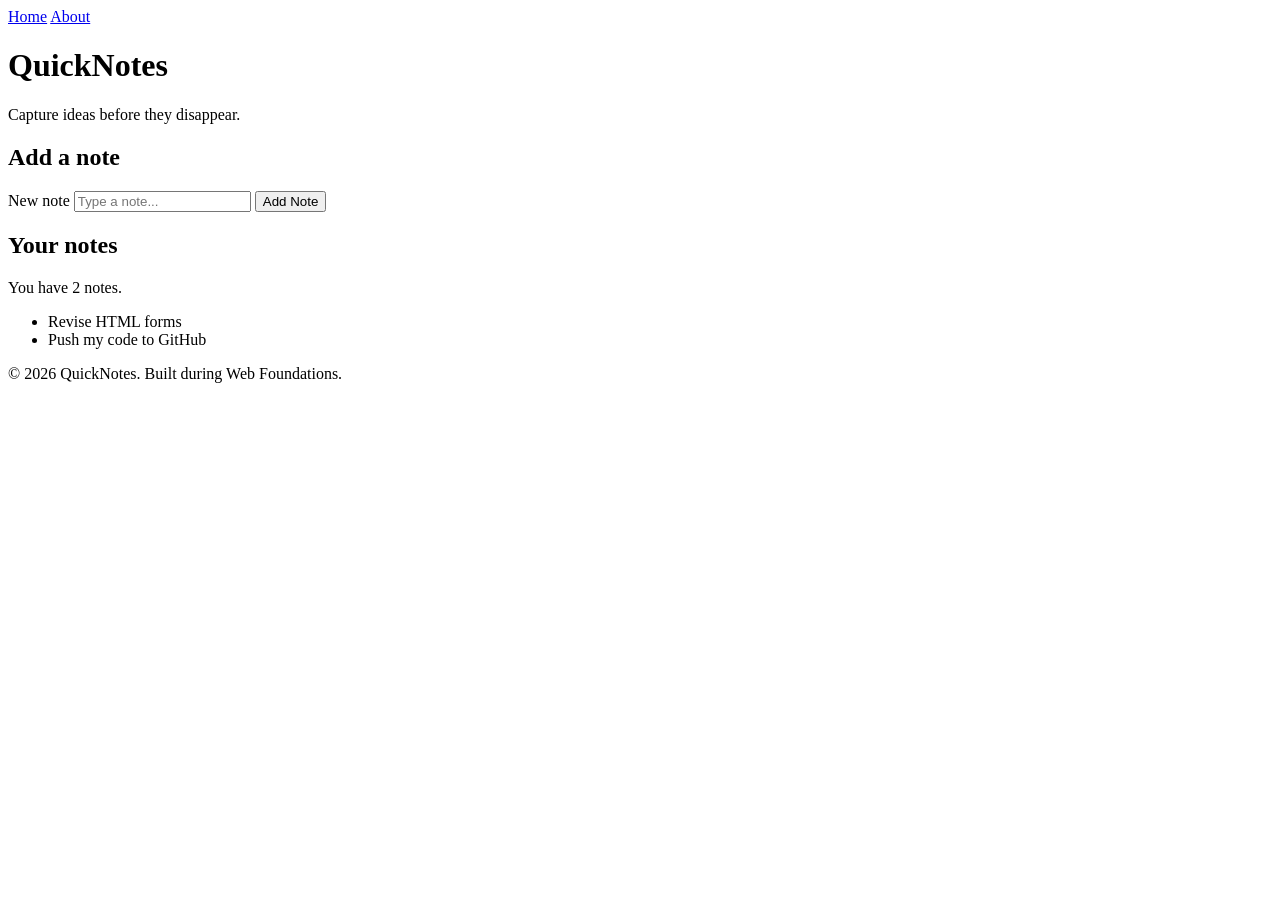
<file: day 1/index.html>
<!DOCTYPE html>
<html lang="en">
  <head>
    <meta charset="UTF-8" />
    <meta name="viewport" content="width=device-width, initial-scale=1.0" />
   
    <title>QuickNotes</title>
  </head>
  <body>
    <header>
        <nav><a href="index.html">Home</a>
            <a href="about.html">About</a>
        </nav>
      <h1>QuickNotes</h1>
      <p>Capture ideas before they disappear.</p>
    </header>
 
    <main>
      <section>
        <h2>Add a note</h2>
        <form id="note-form">
          <label for="note-input">New note</label>
          <input type="text" id="note-input" placeholder="Type a note..." />
          <button type="submit">Add Note</button>
        </form>
      </section>
 
      <section>
        <h2>Your notes</h2>
        <p id="note-count">You have 2 notes.</p>
        <ul id="notes-list">
          <li>Revise HTML forms</li>
          <li>Push my code to GitHub</li>
        </ul>
      </section>
    </main>
 
    <footer>
      <p>&copy; 2026 QuickNotes. Built during Web Foundations.</p>
    </footer>
  </body>
</html>
</file>
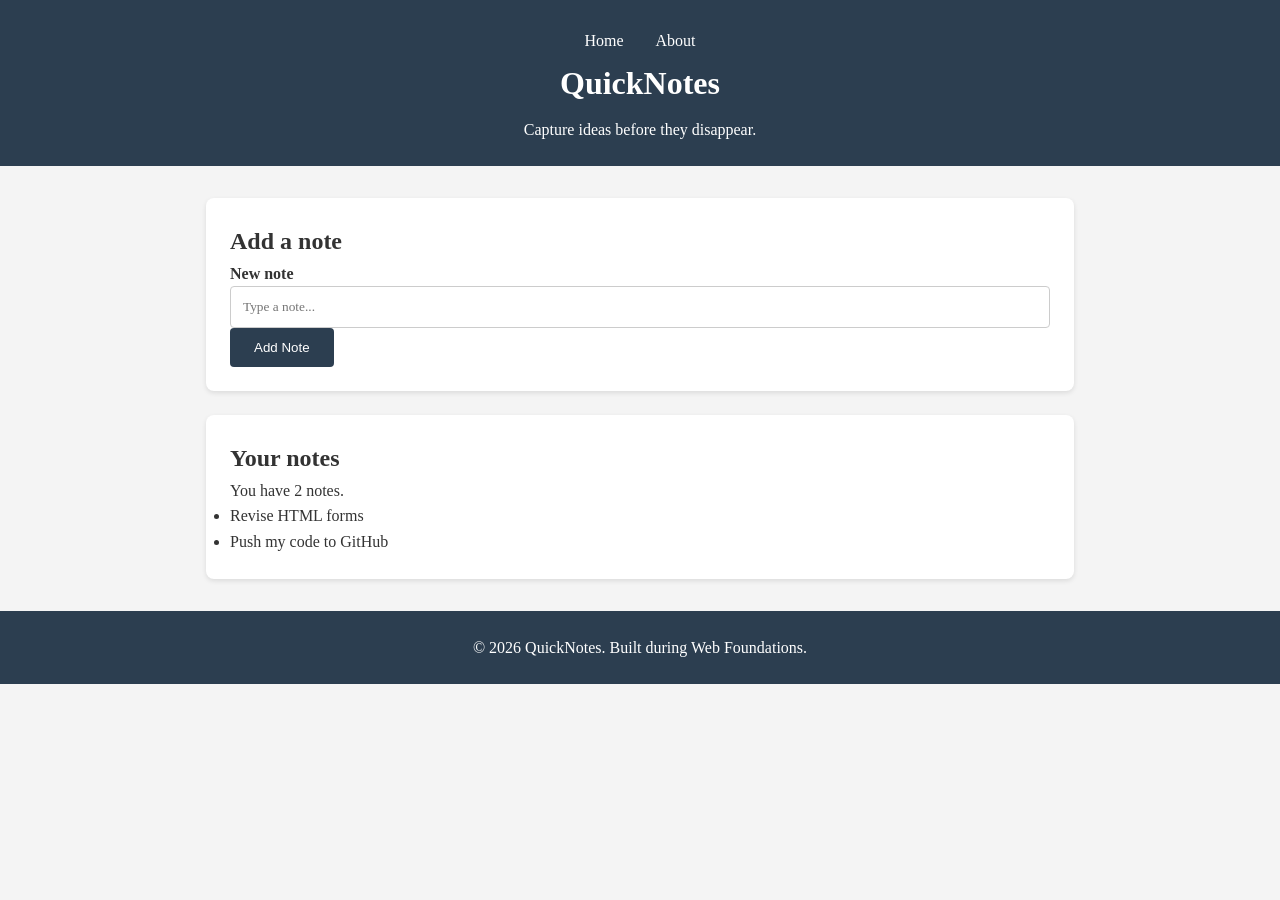
<file: day2/index.html>
<!DOCTYPE html>
<html lang="en">
  <head>
    <meta charset="UTF-8" />
    <meta name="viewport" content="width=device-width, initial-scale=1.0" />
   
    <title>QuickNotes</title>
    <link rel="stylesheet" href="style.css">
  </head>
  <body>
    <header>
        <nav><a href="index.html">Home</a>
            <a href="about.html">About</a>
        </nav>
      <h1>QuickNotes</h1>
      <p>Capture ideas before they disappear.</p>
    </header>
 
    <main>
      <section>
        <h2>Add a note</h2>
        <form id="note-form">
          <label for="note-input">New note</label>
          <input type="text" id="note-input" placeholder="Type a note..." />
          <button type="submit">Add Note</button>
        </form>
      </section>
 
      <section>
        <h2>Your notes</h2>
        <p id="note-count">You have 2 notes.</p>
        <ul id="notes-list">
          <li>Revise HTML forms</li>
          <li>Push my code to GitHub</li>
        </ul>
      </section>
    </main>
 
    <footer>
      <p>&copy; 2026 QuickNotes. Built during Web Foundations.</p>
    </footer>
  </body>
</html>
</file>
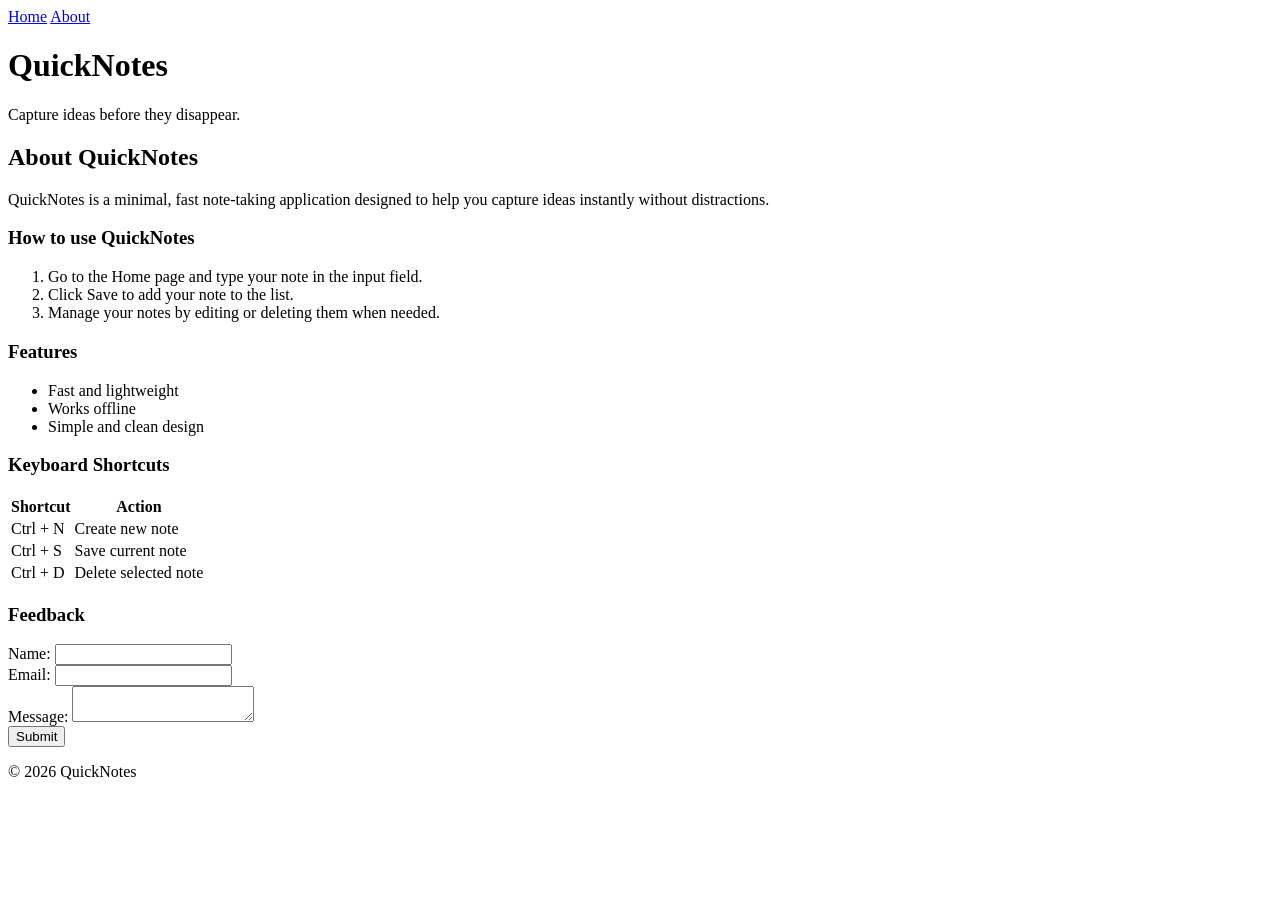
<file: day 1/about.html>
<!DOCTYPE html>
<html lang="en">
<head>
    <meta charset="UTF-8">
    <meta name="viewport" content="width=device-width, initial-scale=1.0">
    <title>QuickNotes</title>
</head>
<body>
     <header>
        <nav><a href="index.html">Home</a>
            <a href="about.html">About</a>
        </nav>
      <h1>QuickNotes</h1>
      <p>Capture ideas before they disappear.</p>
    </header>
    
    <main>
        <h2>About QuickNotes</h2>
        <p>QuickNotes is a minimal, fast note-taking application designed to help you capture ideas instantly without distractions.</p>
        <section>
            <h3>How to use QuickNotes</h3>
            <ol>
                <li>Go to the Home page and type your note in the input field.</li>
                <li>Click Save to add your note to the list.</li>
                <li>Manage your notes by editing or deleting them when needed.</li>
            </ol>
        </section>

        <section>
            <h3>Features</h3>
            <ul>
                <li>Fast and lightweight</li>
                <li>Works offline</li>
                <li>Simple and clean design</li>
            </ul>
        </section>

        <section>
            <h3>Keyboard Shortcuts</h3>
            <table>
                <thead>
                    <tr>
                        <th>Shortcut</th>
                        <th>Action</th>
                    </tr>
                </thead>
                <tbody>
                    <tr>
                        <td>Ctrl + N</td>
                        <td>Create new note</td>
                    </tr>
                    <tr>
                        <td>Ctrl + S</td>
                        <td>Save current note</td>
                    </tr>
                    <tr>
                        <td>Ctrl + D</td>
                        <td>Delete selected note</td>
                    </tr>
                </tbody>
            </table>
        </section>

        <section>
            <h3>Feedback</h3>
            <form action="#" method="post">
                <div>
                    <label for="name">Name:</label>
                    <input type="text" id="name" name="name" required>
                </div>
                <div>
                    <label for="email">Email:</label>
                    <input type="email" id="email" name="email" required>
                </div>
                <div>
                    <label for="message">Message:</label>
                    <textarea id="message" name="message" required></textarea>
                </div>
                <button type="submit">Submit</button>
            </form>
        </section>
    </main>

    <footer>
        <p>&copy; 2026 QuickNotes</p>
    </footer>
    </main>
</body>
</html>
</file>
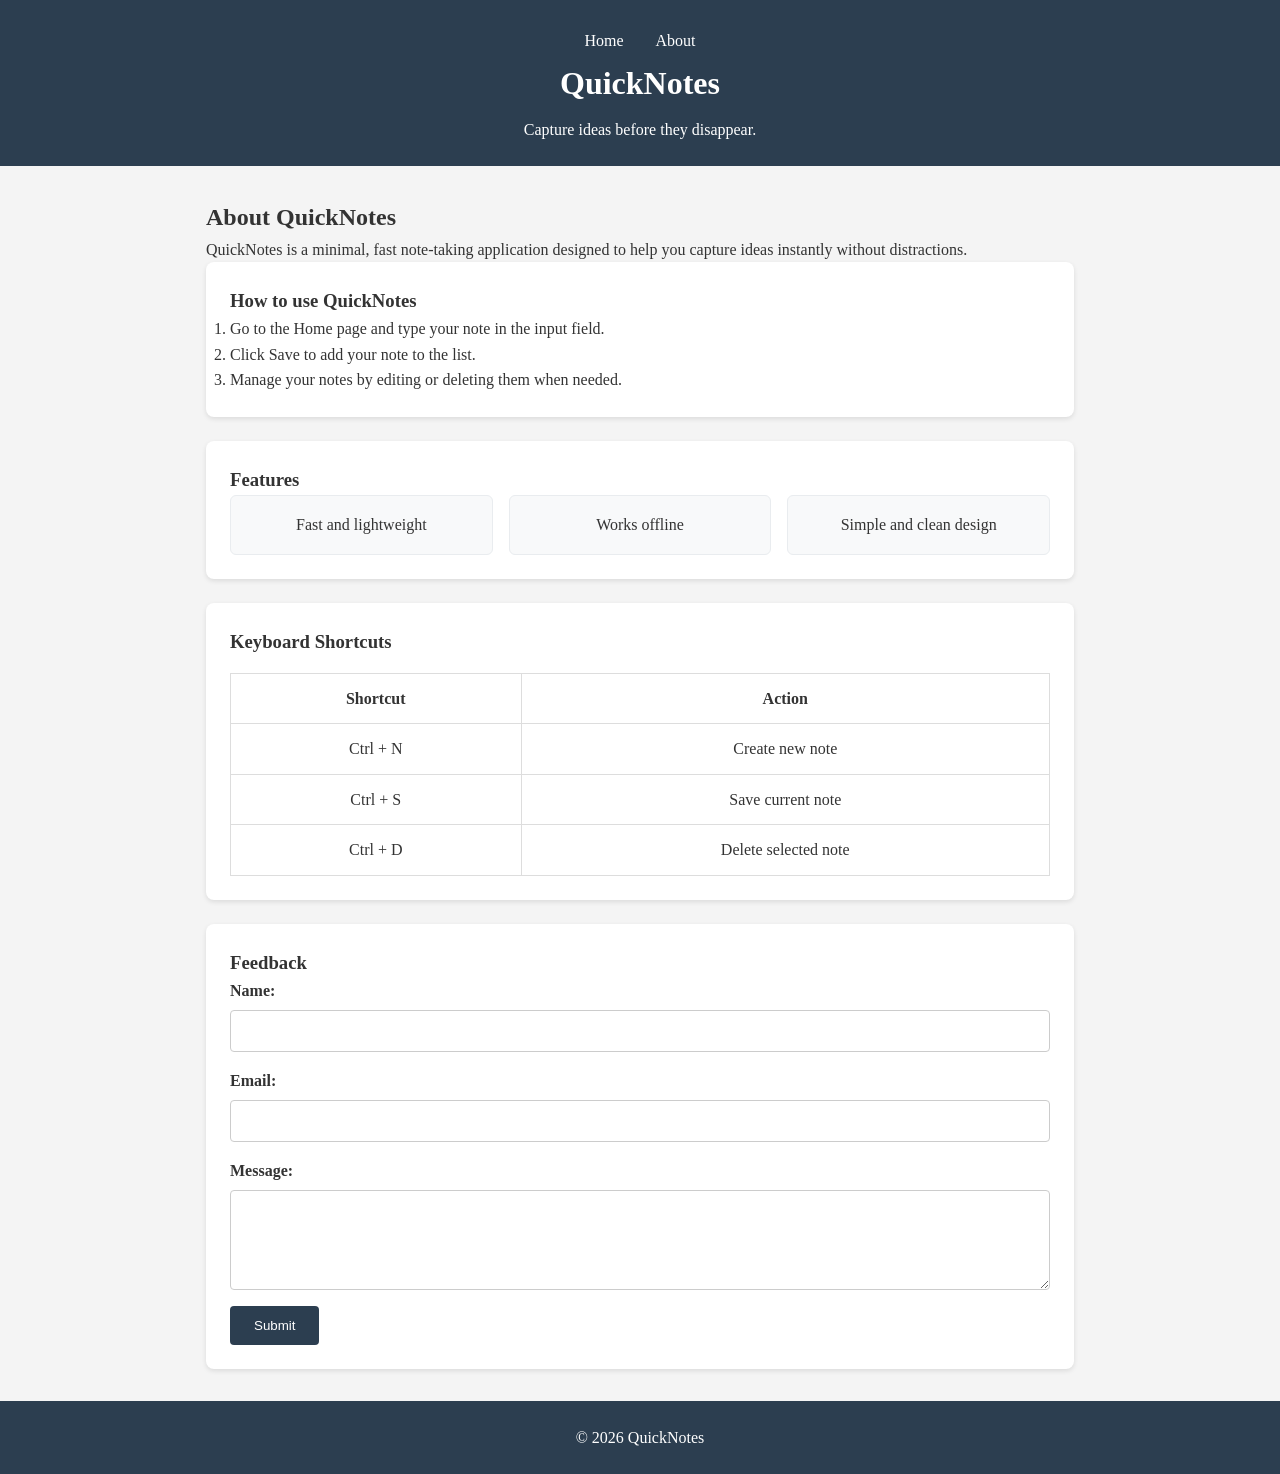
<file: day2/about.html>
<!DOCTYPE html>
<html lang="en">
<head>
    <meta charset="UTF-8">
    <meta name="viewport" content="width=device-width, initial-scale=1.0">
    <title>QuickNotes</title>
    <link rel="stylesheet" href="style.css">
</head>
<body>
     <header>
        <nav><a href="index.html">Home</a>
            <a href="about.html">About</a>
        </nav>
      <h1>QuickNotes</h1>
      <p>Capture ideas before they disappear.</p>
    </header>
    
    <main>
        <h2>About QuickNotes</h2>
        <p>QuickNotes is a minimal, fast note-taking application designed to help you capture ideas instantly without distractions.</p>
        <section>
            <h3>How to use QuickNotes</h3>
            <ol>
                <li>Go to the Home page and type your note in the input field.</li>
                <li>Click Save to add your note to the list.</li>
                <li>Manage your notes by editing or deleting them when needed.</li>
            </ol>
        </section>

        <section>
            <h3>Features</h3>
            <ul class="features">
                <li>Fast and lightweight</li>
                <li>Works offline</li>
                <li>Simple and clean design</li>
            </ul>
        </section>

        <section>
            <h3>Keyboard Shortcuts</h3>
            <table>
                <thead>
                    <tr>
                        <th>Shortcut</th>
                        <th>Action</th>
                    </tr>
                </thead>
                <tbody>
                    <tr>
                        <td>Ctrl + N</td>
                        <td>Create new note</td>
                    </tr>
                    <tr>
                        <td>Ctrl + S</td>
                        <td>Save current note</td>
                    </tr>
                    <tr>
                        <td>Ctrl + D</td>
                        <td>Delete selected note</td>
                    </tr>
                </tbody>
            </table>
        </section>

        <section>
            <h3>Feedback</h3>
            <form action="#" method="post">
                <div>
                    <label for="name">Name:</label>
                    <input type="text" id="name" name="name" required>
                </div>
                <div>
                    <label for="email">Email:</label>
                    <input type="email" id="email" name="email" required>
                </div>
                <div>
                    <label for="message">Message:</label>
                    <textarea id="message" name="message" required></textarea>
                </div>
                <button type="submit">Submit</button>
            </form>
        </section>
    </main>

    <footer>
        <p>&copy; 2026 QuickNotes</p>
    </footer>
    </main>
</body>
</html>
</file>
<file: day2/style.css>
*{
   box-sizing: border-box; 
   margin: 0;
   padding: 0;
}

body{
    ont-family: Arial, Helvetica, sans-serif;
    line-height: 1.6;
    background-color: #f4f4f4;
    color: #333;
}

header{
    background-color: #2c3e50;
    color: white;
    padding: 1.5rem 1rem;
    text-align: center;
}

header h1{
    margin-bottom: 0.5rem;
    font-size: 2rem;
}

nav{
    display: flex;
    flex-direction: row;
    align-items: center;
    justify-content: center;
    gap: 16px;
}

nav a {
    color: white;
    text-decoration: none;
    padding: 0.25rem 0.5rem;
    border-radius: 4px;
    transition: color 0.3s ease, background-color 0.3s ease;
}

nav a:hover {
    color: #f1c40f;
    background-color: rgba(255, 255, 255, 0.15);
    text-decoration: underline;
}

main {
    max-width: 900px;
    margin-left: auto;
    margin-right: auto;
    margin-top: 2rem;
    margin-bottom: 2rem;
    padding: 0 1rem;
}

section {
    background-color: white;
    padding: 1.5rem;
    margin-bottom: 1.5rem;
    border-radius: 8px;
    box-shadow: 0 2px 5px rgba(0, 0, 0, 0.1);
}

.features {
    display: grid;
    grid-template-columns: repeat(auto-fit, minmax(180px, 1fr));
    gap: 1rem;
    list-style: none;
    padding: 0;
}

.features li {
    background-color: #f8f9fa;
    border: 1px solid #e9ecef;
    border-radius: 6px;
    padding: 1rem;
    text-align: center;
}

table {
    width: 100%;
    border-collapse: collapse;
    margin-top: 1rem;
}

th, td {
    border: 1px solid #ddd;
    padding: 0.75rem;
    text-align: center;
}

form div {
    display: flex;
    flex-direction: column;
    margin-bottom: 1rem;
}

form label {
    margin-bottom: 0.4rem;
    font-weight: bold;
}

form input,
form textarea {
    width: 100%;
    padding: 0.75rem;
    border: 1px solid #ccc;
    border-radius: 4px;
    font-family: inherit;
}

form textarea {
    min-height: 100px;
    resize: vertical;
}

button {
    padding: 0.75rem 1.5rem;
    background-color: #2c3e50;
    color: white;
    border: none;
    border-radius: 4px;
    cursor: pointer;
    transition: background-color 0.3s ease, transform 0.2s ease;
}

button:hover {
    background-color: #34495e;
    transform: translateY(-2px);
}

footer {
    text-align: center;
    padding: 1.5rem;
    background-color: #2c3e50;
    color: white;
    margin-top: 2rem;
}

@media (max-width: 600px) {
    header {
        padding: 1rem;
    }

    header h1 {
        font-size: 1.5rem;
    }

    nav {
        flex-wrap: wrap;
    }

    main {
        margin-top: 1rem;
        padding: 0 0.75rem;
    }

    section {
        padding: 1rem;
    }
}
</file>
